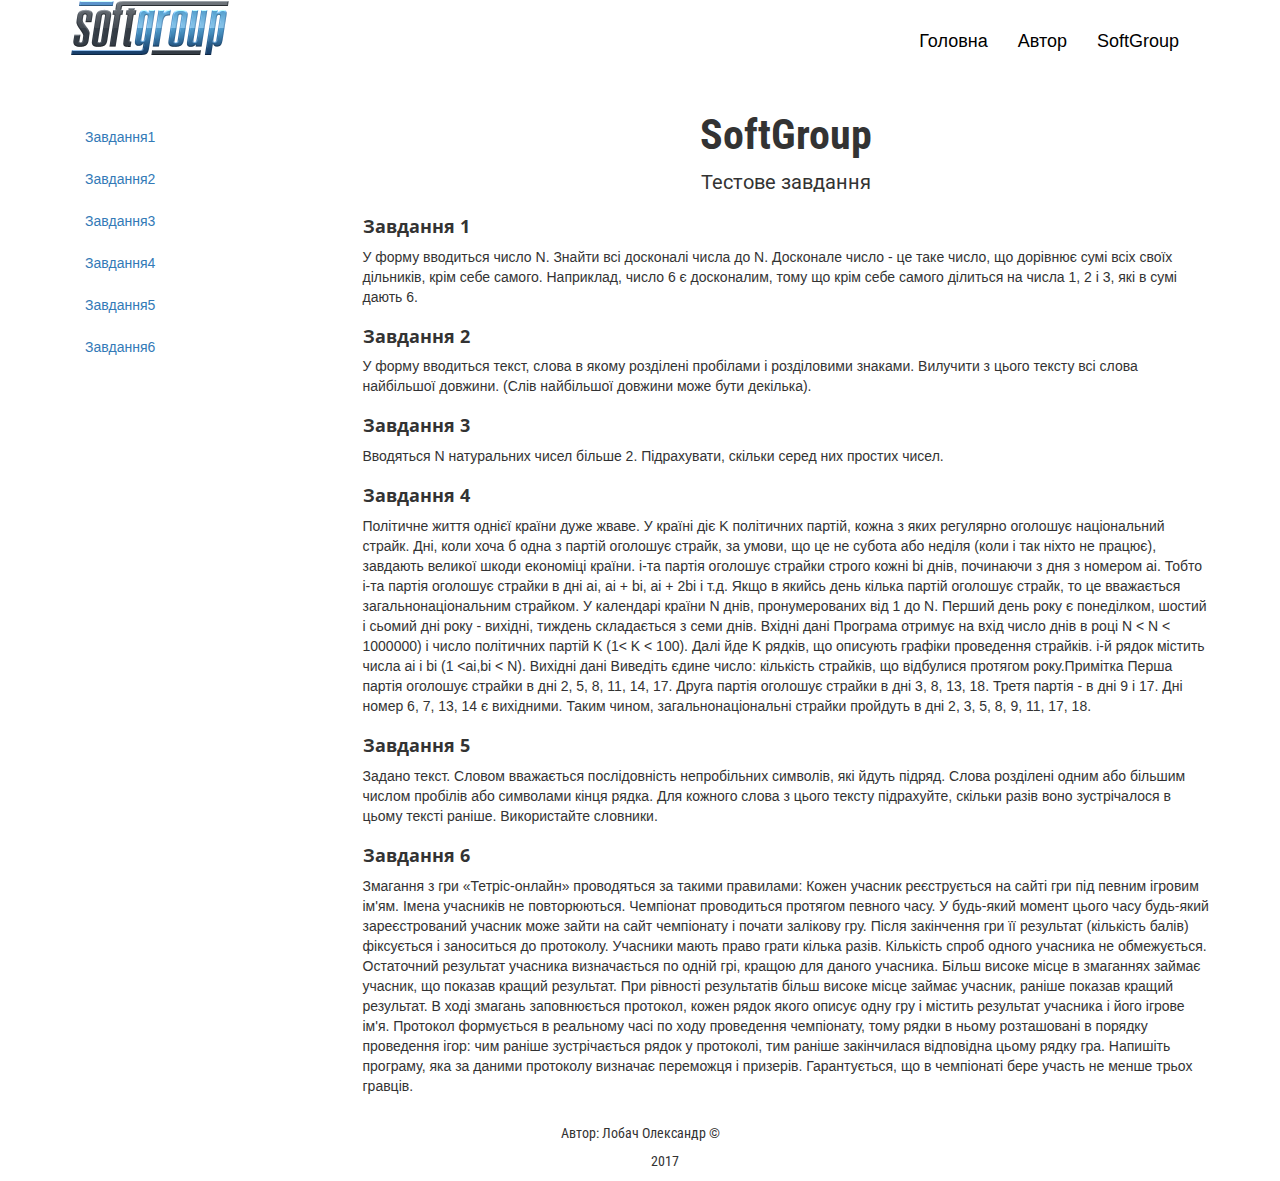
<file: index.html>
<!DOCTYPE html>
<html lang="uk">

    <head>
        <meta charset="utf-8">
        <meta http-equiv="X-UA-Compatible" content="IE=edge">
        <meta name="viewport" content="width=device-width, initial-scale=1">
       
        <title>Test task for SoftGroup</title>
        <link rel="stylesheet" href="css/normalize.css">

        <link rel="stylesheet" href="font-awesome-4.7.0/css/font-awesome.min.css">
        <link rel="stylesheet" href="fonts/mainfonts.css">
        <!-- Bootstrap -->
        <link href="css/bootstrap.min.css" rel="stylesheet">
        
        <link rel="stylesheet" href="css/style.css">
    </head>

    <body>
        <div class="container">
            <header class="header">
                <nav class="navbar navbar-default">
                    <div class="container-fluid">
                        <!-- Brand and toggle get grouped for better mobile display -->
                        <div class="navbar-header">
                            <button type="button" class="navbar-toggle collapsed" data-toggle="collapse" data-target="#bs-example-navbar-collapse-1" aria-expanded="false">
                                <span class="sr-only">Toggle navigation</span>
                                <span class="icon-bar"></span>
                                <span class="icon-bar"></span>
                                <span class="icon-bar"></span>
                            </button>

                            <div class="row">
                               <a name="#"></a>
                                <a class="navbar-brand" href="#">
                                    <img alt="Brand" src="images/softgroup.png" class="img-responsive">
                                </a>
                            </div>
                        </div>

                        <!-- Collect the nav links, forms, and other content for toggling -->
                        <div class="collapse navbar-collapse" id="bs-example-navbar-collapse-1">


                            <ul class="nav navbar-nav navbar-right">
                                <li><a href="#">Головна</a></li>
                                <li><a href="author.html" target="_blank">Автор</a></li>
                                <li><a href="https://www.softgroup.ua/" target="_blank">SoftGroup</a></li>

                            </ul>
                        </div>
                        <!-- /.navbar-collapse -->
                    </div>
                    <!-- /.container-fluid -->
                </nav>
            </header>

            <div class="row">
                <div class="col-md-3">
                    <div class="sidebar">
                        <ul class="nav nav-pills nav-stacked">
                            <li role="presentation"><a href="task_1.php" target="_blank">Завдання1</a></li>
                            <li role="presentation"><a href="#">Завдання2</a></li>
                            <li role="presentation"><a href="#">Завдання3</a></li>
                            <li role="presentation"><a href="#">Завдання4</a></li>
                            <li role="presentation"><a href="#">Завдання5</a></li>
                            <li role="presentation"><a href="#">Завдання6</a></li>
                        </ul>
                    </div>
                </div>


                <div class="col-md-9">
                    <div class="mainblock">
                        <div class="first">
                            <h1>SoftGroup</h1>
                            <p>Тестове завдання</p>
                        </div>
                        <div>
                            <h3>Завдання 1</h3>
                            <p>У форму вводиться число N. Знайти всі досконалі числа до N. Досконале число - це таке число, що дорівнює сумі всіх своїх дільників, крім себе самого. Наприклад, число 6 є досконалим, тому що крім себе самого ділиться на числа 1, 2 і 3, які в сумі дають 6.</p>
                        </div>
                        <div>
                            <h3>Завдання 2</h3>
                            <p>У форму вводиться текст, слова в якому розділені пробілами і розділовими знаками. Вилучити з цього тексту всі слова найбільшої довжини. (Слів найбільшої довжини може бути декілька).</p>
                        </div>
                        <div>
                            <h3>Завдання 3</h3>
                            <p>Вводяться N натуральних чисел більше 2. Підрахувати, скільки серед них простих чисел.</p>
                        </div>
                        <div>
                            <h3>Завдання 4</h3>
                            <p> Політичне життя однієї країни дуже жваве. У країні діє K політичних партій, кожна з яких регулярно оголошує національний страйк. Дні, коли хоча б одна з партій оголошує страйк, за умови, що це не субота або неділя (коли і так ніхто не працює), завдають великої шкоди економіці країни. i-та партія оголошує страйки строго кожні bi днів, починаючи з дня з номером ai. Тобто i-та партія оголошує страйки в дні ai, ai + bi, ai + 2bi і т.д. Якщо в якийсь день кілька партій оголошує страйк, то це вважається загальнонаціональним страйком. У календарі країни N днів, пронумерованих від 1 до N. Перший день року є понеділком, шостий і сьомий дні року - вихідні, тиждень складається з семи днів. Вхідні дані Програма отримує на вхід число днів в році N &lt; N &lt; 1000000) і число політичних партій K (1&lt; K &lt; 100). Далі йде K рядків, що описують графіки проведення страйків. i-й рядок містить числа ai і bi (1 &lt;ai,bi &lt; N). Вихідні дані Виведіть єдине число: кількість страйків, що відбулися протягом року.Примітка Перша партія оголошує страйки в дні 2, 5, 8, 11, 14, 17. Друга партія оголошує страйки в дні 3, 8, 13, 18. Третя партія - в дні 9 і 17. Дні номер 6, 7, 13, 14 є вихідними. Таким чином, загальнонаціональні страйки пройдуть в дні 2, 3, 5, 8, 9, 11, 17, 18. </p>
                        </div>
                        <div>
                            <h3>Завдання 5</h3>
                            <p> Задано текст. Словом вважається послідовність непробільних символів, які йдуть підряд. Слова розділені одним або більшим числом пробілів або символами кінця рядка. Для кожного слова з цього тексту підрахуйте, скільки разів воно зустрічалося в цьому тексті раніше. Використайте словники.</p>
                        </div>
                        <div>
                            <h3>Завдання 6</h3>
                            <p> Змагання з гри «Тетріс-онлайн» проводяться за такими правилами: Кожен учасник реєструється на сайті гри під певним ігровим ім'ям. Імена учасників не повторюються. Чемпіонат проводиться протягом певного часу. У будь-який момент цього часу будь-який зареєстрований учасник може зайти на сайт чемпіонату і почати залікову гру. Після закінчення гри її результат (кількість балів) фіксується і заноситься до протоколу. Учасники мають право грати кілька разів. Кількість спроб одного учасника не обмежується. Остаточний результат учасника визначається по одній грі, кращою для даного учасника. Більш високе місце в змаганнях займає учасник, що показав кращий результат. При рівності результатів більш високе місце займає учасник, раніше показав кращий результат. В ході змагань заповнюється протокол, кожен рядок якого описує одну гру і містить результат учасника і його ігрове ім'я. Протокол формується в реальному часі по ходу проведення чемпіонату, тому рядки в ньому розташовані в порядку проведення ігор: чим раніше зустрічається рядок у протоколі, тим раніше закінчилася відповідна цьому рядку гра. Напишіть програму, яка за даними протоколу визначає переможця і призерів. Гарантується, що в чемпіонаті бере участь не менше трьох гравців.</p>
                        </div>

                    </div>
                </div>

            </div>

        </div>

        <footer class="footer">
            <div class="row">
                <div class="col-md-12">
                    
                    
                        <h3>Автор: Лобач Олександр &#169; </h3>
                        <p>2017</p>
                    
                </div>

            </div>
        </footer>




        <!-- jQuery (necessary for Bootstrap's JavaScript plugins) -->
        <script src="https://ajax.googleapis.com/ajax/libs/jquery/1.12.4/jquery.min.js"></script>
        <!-- Include all compiled plugins (below), or include individual files as needed -->
        <script src="js/bootstrap.min.js"></script>
    </body>

</html>
</file>
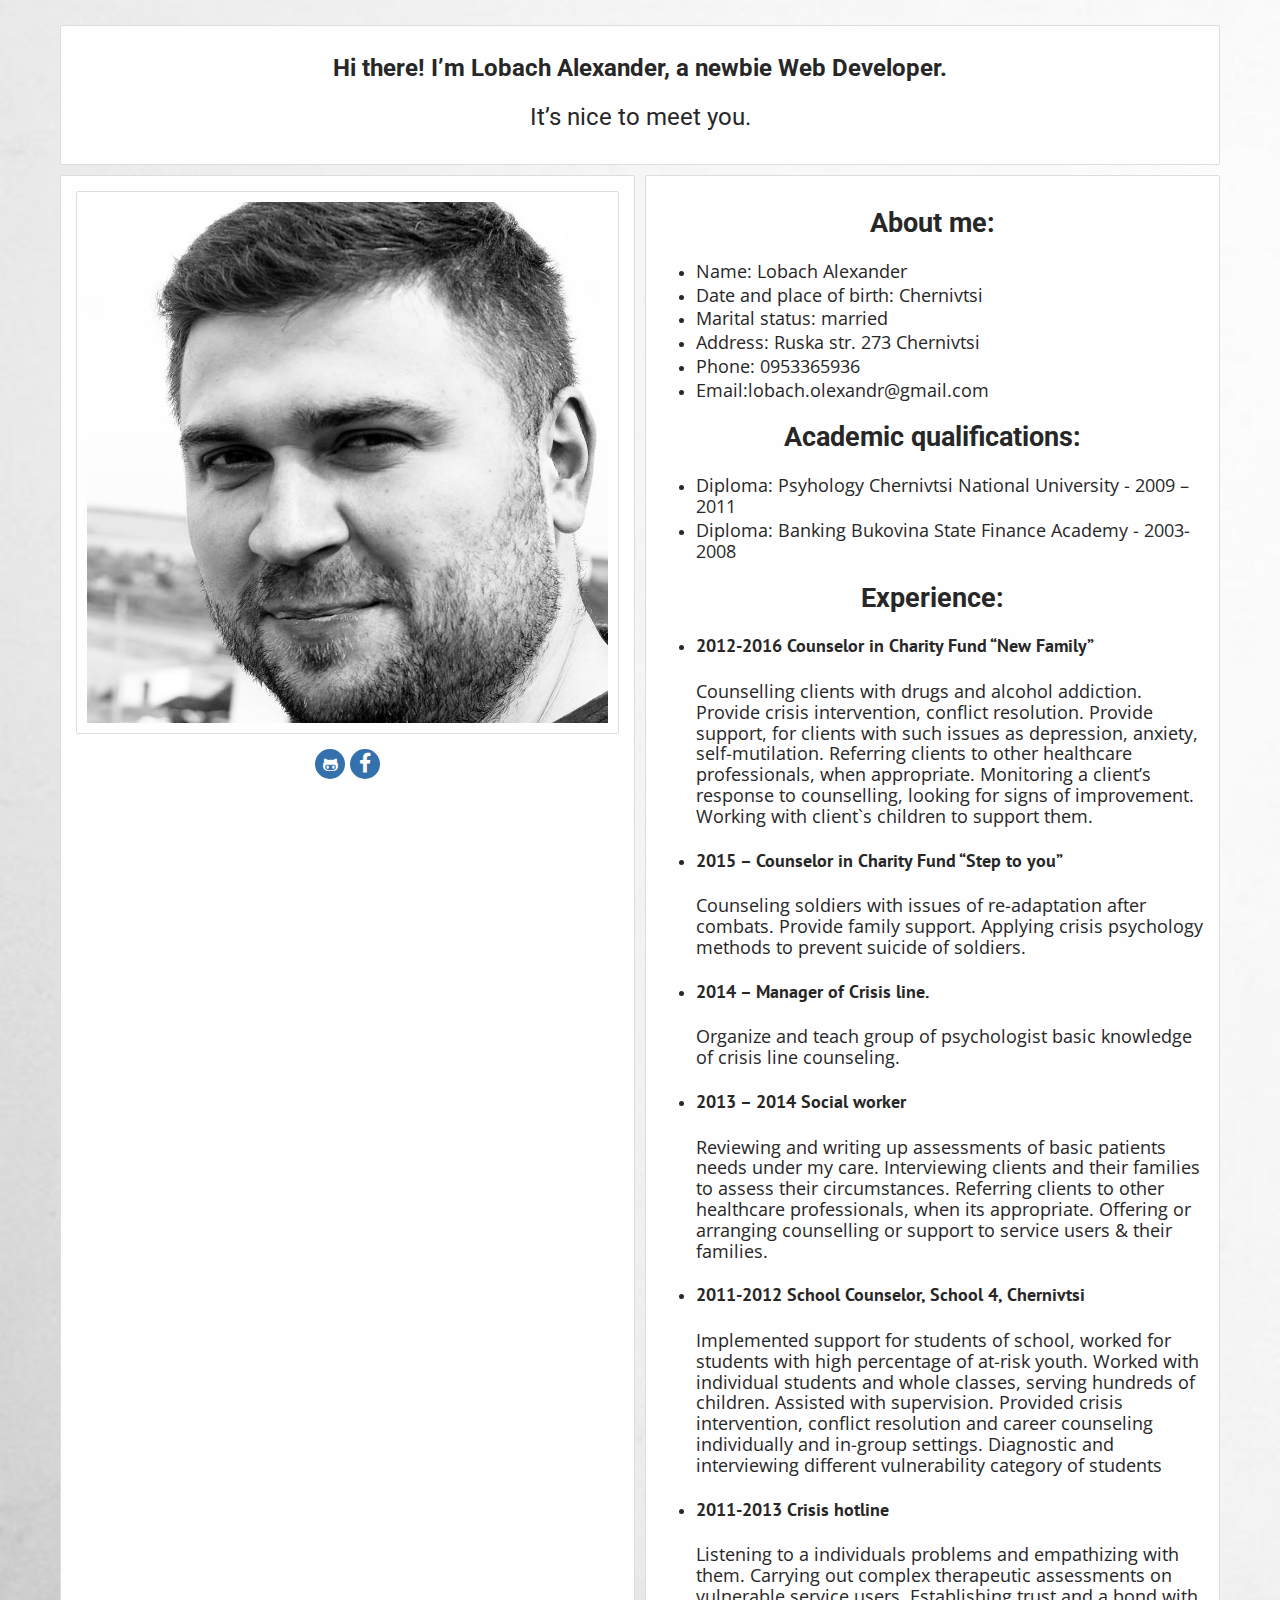
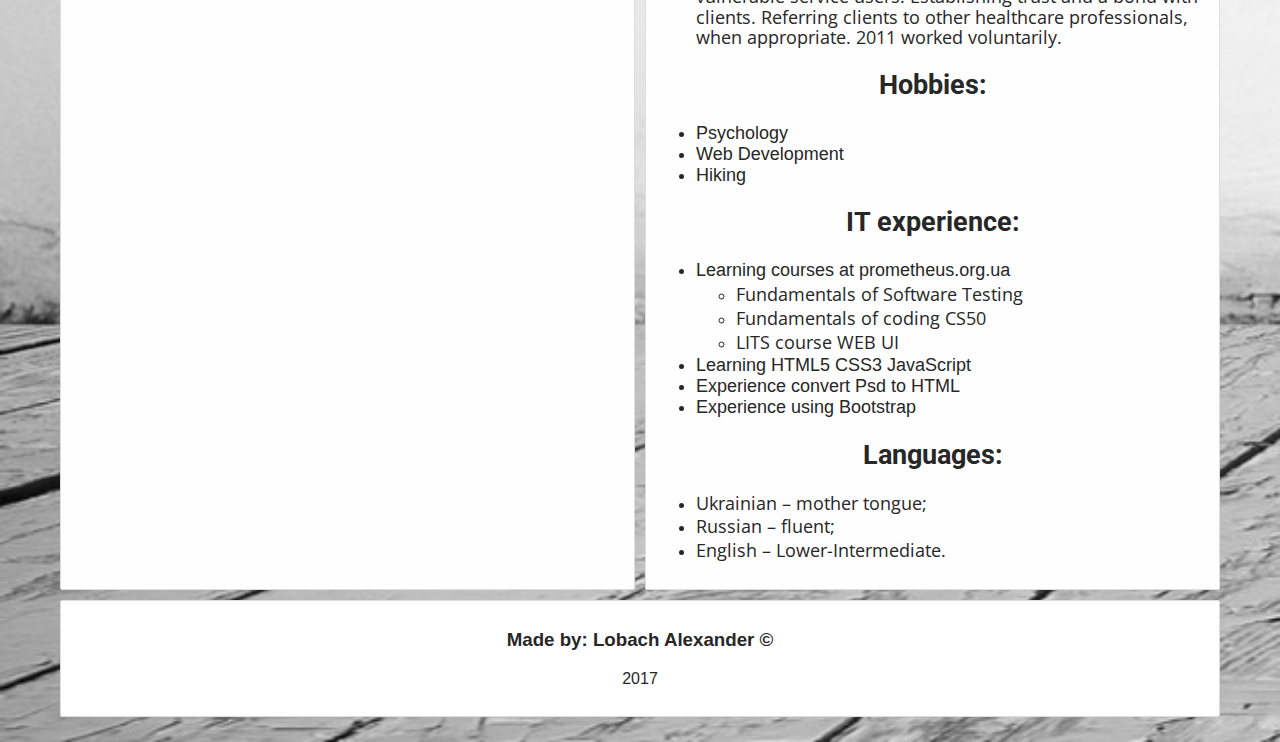
<file: author.html>
<!DOCTYPE html>
<html lang="en">

<head>
    <meta charset="UTF-8">
    <title>Document</title>
    <link rel="stylesheet" href="font-awesome-4.7.0/css/font-awesome.min.css">
    <link rel="stylesheet" href="css/normalize.css">
    <link rel="stylesheet" href="fonts/mainfonts.css">
    <link rel="stylesheet" href="css/author.css">
</head>

<body>
    <!--Wrapper FLEXCONTAINER-->
    <div class="mainwrapper">
        <!--Header-->
        <div class="bl head">
            <h2>Hi there! I’m Lobach Alexander, a newbie Web Developer.</h2>
            <p> It’s nice to meet you.</p>
        </div>
        <!--/Header-->

        <!--SideBar-->
        <div class="bl lf">
            <div class="bl up">
                <img src="images/n.jpg" alt="my_photo" title="Лобач Олександр це я">
            </div>

            <div class="bl down">
                <a href="https://github.com/xxAlexx" target="_blank">
                    <i class="fa fa-github-alt" aria-hidden="true"></i>
                </a>
                <a href="https://www.facebook.com/Lobach.Olexandr" target="_blank">
                    <i class="fa fa-facebook fa-lg" aria-hidden="true"></i>
                </a>
            </div>
        </div>
        <!--/SideBar-->

        <!-- Main Block-->
        <div class="bl rt">
            <div class="biography">
                <div class="about">
                    <!--About-->
                    <h3 class="bold">
                   About me:
                    </h3>
                    <ul class="list">
                        <li>
                            <p>Name: Lobach Alexander</p>
                        </li>
                        <li>
                            <p>Date and place of birth: Chernivtsi </p>
                        </li>
                        <li>
                            <p>Marital status: married </p>
                        </li>
                        <li>
                            <p>Address: Ruska str. 273 Chernivtsi</p>
                        </li>
                        <li>
                            <p>Phone: 0953365936 </p>
                        </li>
                        <li>
                            <p>Email:lobach.olexandr@gmail.com</p>
                        </li>
                    </ul>
                </div>
                <!--/About-->

                <!--Academic qualifications-->
                <div class="Academic">
                    <h3 class="bold">Academic qualifications:</h3>
                    <ul class="list">
                        <li>
                            <p>Diploma: Psyhology Chernivtsi National University - 2009 – 2011 </p>
                        </li>
                        <li>
                            <p>Diploma: Banking Bukovina State Finance Academy - 2003-2008
                            </p>
                        </li>
                    </ul>
                </div>
                <!--/Academic qualifications-->

                <!--Experience-->
                <div class="Experience">
                    <h3 class="bold">Experience:</h3>
                    <ul class="list">
                        <li class="start">
                            <h4>2012-2016 Counselor in Charity Fund “New Family”</h4>
                            <p>Counselling clients with drugs and alcohol addiction. Provide crisis intervention, conflict resolution. Provide support, for clients with such issues as depression, anxiety, self-mutilation. Referring clients to other healthcare professionals, when appropriate. Monitoring a client’s response to counselling, looking for signs of improvement. Working with client`s children to support them.
                            </p>
                        </li>
                        <li>
                            <h4>2015 – Counselor in Charity Fund “Step to you”</h4>
                            <p> Counseling soldiers with issues of re-adaptation after combats. Provide family support. Applying crisis psychology methods to prevent suicide of soldiers.</p>
                        </li>
                        <li>
                            <h4> 2014 – Manager of Crisis line.</h4>
                            <p>Organize and teach group of psychologist basic knowledge of crisis line counseling.

                            </p>
                        </li>
                        <li>

                            <h4>  2013 – 2014 Social worker </h4>
                            <p> Reviewing and writing up assessments of basic patients needs under my care. Interviewing clients and their families to assess their circumstances. Referring clients to other healthcare professionals, when its appropriate. Offering or arranging counselling or support to service users &#38; their families.
                            </p>
                        </li>
                        <li>
                            <h4> 2011-2012 School Counselor, School 4, Chernivtsi </h4>
                            <p> Implemented support for students of school, worked for students with high percentage of at-risk youth. Worked with individual students and whole classes, serving hundreds of children. Assisted with supervision. Provided crisis intervention, conflict resolution and career counseling individually and in-group settings. Diagnostic and interviewing different vulnerability category of students
                            </p>
                        </li>
                        <li>
                            <h4>2011-2013 Crisis hotline</h4>
                            <p> Listening to a individuals problems and empathizing with them. Carrying out complex therapeutic assessments on vulnerable service users. Establishing trust and a bond with clients. Referring clients to other healthcare professionals, when appropriate. 2011 worked voluntarily.
                            </p>
                        </li>
                    </ul>
                </div>
                <!--/Experience -->

                <!-- hobbies -->
                <div class="hobbies">
                    <h3 class="bold">Hobbies:</h3>
                    <ul class="list">
                        <li>Psychology</li>
                        <li>Web Development</li>
                        <li>Hiking</li>
                    </ul>
                </div>
                <!-- /hobbies -->

                <!--IT experience-->
                <div class="ITexp">
                    <h3 class="bold">IT experience:</h3>
                    <ul class="list">
                        <li class="new">Learning courses at prometheus.org.ua
                            <ul>
                                <li>
                                    <p> Fundamentals of Software Testing
                                    </p>
                                </li>
                                <li>
                                    <p> Fundamentals of coding CS50 </p>
                                </li>
                                <li>
                                    <p>LITS course WEB UI</p>
                                </li>
                            </ul>
                        </li>
                        <li>Learning HTML5 CSS3 JavaScript</li>
                        <li>Experience convert Psd to HTML</li>
                        <li>Experience using Bootstrap</li>
                    </ul>
                </div>
                <!--/IT experience-->

                <!--Languages-->
                <div class="languages">
                    <h3 class="bold">Languages:</h3>
                    <ul class="list">
                        <li>
                            <p> Ukrainian – mother tongue;</p>
                        </li>
                        <li>
                            <p>Russian – fluent;</p>
                        </li>
                        <li>
                            <p>English – Lower-Intermediate.</p>
                        </li>
                    </ul>
                </div>
                <!--/Languages-->

            </div>
        </div>
        <!-- /Main Block-->

        <!--footer-->
        <footer class="bl foot">
            <h3>Made by: Lobach Alexander &#169; </h3>
            <p>2017</p>
        </footer>
        <!--/footer-->

    </div>
    <!--/Wrapper FLEXCONTAINER-->
</body>

</html>
</file>
<file: fonts/mainfonts.css>
@import url('https://fonts.googleapis.com/css?family=Open+Sans:400,700|PT+Sans:400,700|Roboto+Condensed:400,700|Roboto:400,700&subset=cyrillic');
</file>
<file: css/style.css>
.navbar-toggle {
    margin-top: 15px;
}

.navbar-nav>li>a {
    line-height: 50px;
  
}

.navbar-default .navbar-nav>li>a:hover {
    line-height: 50px;
    color: #9d9d9d;
}

.navbar-default .navbar-nav>li>a{
    color: #000000;
}

.nav.navbar-nav.navbar-right{
    font-family: font-family: 'Open Sans', sans-serif; 
    font-weight: 400;
    font-size: 18px;
}

.navbar-brand {
    padding: 0px 15px;
}

.navbar-default {
    background-color: #ffffff;
    border-color: #ffffff;
}
.first h1,
.first p{
    text-align: center;
}

.first h1{
    font-family: 'Roboto Condensed', sans-serif;
    font-size: 42px;
    font-weight: 700;
    margin-top: 0;
}
.first{
    padding-top: 0;
}

.first p{
    font-family: 'Roboto', sans-serif;
    font-size: 20px;
    font-weight: 400;
}
.col-md-9 h3{
   font-family: 'Open Sans', sans-serif; 
    font-size: 18px;
    font-weight: 700;
}
.sidebar{
    padding-top: 15px;
}
.mainblock{
    padding-top: 10px;
}





.leftbl{
    text-align: right;
    padding-top: 25px;
}
.leftbl i{

    border-radius: 100%;
    width: 30px;
    height: 30px;
    text-align: center;
    margin-top: 5px;
    background-color: #3470ac;
}
.fa.fa-github-alt {
    line-height: 22px;
    color: #ffffff;
}

.fa.fa-facebook{
     line-height: 32px;
    color: #ffffff;
}

.fa-lg{
    vertical-align: -22%;
}






.footer h3{
    font-family:  'Roboto Condensed', sans-serif;
    font-weight: 400;
    font-size: 14px;
    text-align: center;
}

.footer p{
    font-family:  'Roboto Condensed', sans-serif;
    font-weight: 400;
    font-size: 14px;
    margin-left: 50px;
    text-align: center;
}
</file>
<file: css/author.css>
body {
    background: #fefefe;
    margin: 0;
    padding: 0;
    font: 1em/1.3em Arial, Tahoma, "Trebuchet MS", sans-serif;
    color: #272727;
    background: url(../images/bg.jpg) no-repeat;
    background-size: cover;
    
}

img {
    margin: 0;
    padding: 0;
    vertical-align: middle;
    border: none;
}

/*
.main {
    margin: 20px;
    border: 1px solid #ccc;
    padding: 20px;
    background: #fff;
    border-radius: 3px;
}
*/

.bl {
    padding:  10px;
    border: 1px solid #ddd;
    background: #fefefe;
    border-radius: 2px;
    margin: 5px;
    flex: 1 1 200px;
    text-align: center;
}
.bl.head h2 {
    
    font-family: 'Roboto', sans-serif;
    font-weight: 700;
    font-size: 1.5em;
    line-height: 25px;
}
.bl.head p {
    
    font-family: 'Roboto', sans-serif;
    font-weight: 400;
    font-size: 1.5em;
    line-height: 25px;
}



.fa-facebook-f:before,
.fa-facebook:before{
    position: absolute;
    margin: 7px 0px 0 -6px;
}
.fa-github-alt:before{
    position: absolute;
    margin: 7px 0px 0px -7px;
}

.bl.down{
    border: none;
}
.bl.down a{
    text-decoration: none;}

.bl.down a {
    
    text-decoration: none;
}
.bl.down i{
    vertical-align: baseline;
    border-radius: 100%;
    width: 30px;
    height: 30px;
    background-color: #3470ac;
    margin-bottom: -13px;
}
.bl.down i:hover{
   background: #084077;
   
}
.fa.fa-github-alt {

    color: #ffffff;
}

.fa.fa-facebook{
   
    color: #ffffff;
}
.bl.rt p{
   font-family: 'Open Sans', sans-serif;
    font-weight: 400;
    font-size: 1em;
}

.bl.rt h3{
    font-family: 'Roboto', sans-serif;
    font-weight: 700;
    font-size: 1.5em;
}


.Experience h4{
    font-family: 'PT Sans', sans-serif;
    font-weight: 700;
    font-size: 1em;
}



.bl.foot{
    background: #ffffff;
}

.mainwrapper{
    display: flex;
    flex-flow: row wrap;
    max-width: 1170px;
    margin: 20px auto;
    justify-content: center;
    align-items: stretch;
    align-content: stretch;
}
    
.bl.lf{
    flex: 1 1 400px;     
}
.bl.rt{
 flex: 1 1 400px;
    
}

.bl.head{
flex-basis: 100%;

}

.bl.foot{
  flex-basis: 100%;  
}


 img{
    width: 100%;
    height: auto;
}

.biography {
    text-align: left;
    font-size: 18px;
}


.biography h3{
    text-align: center;
}

.list li p {
   margin: 3px 0;
}
</file>
